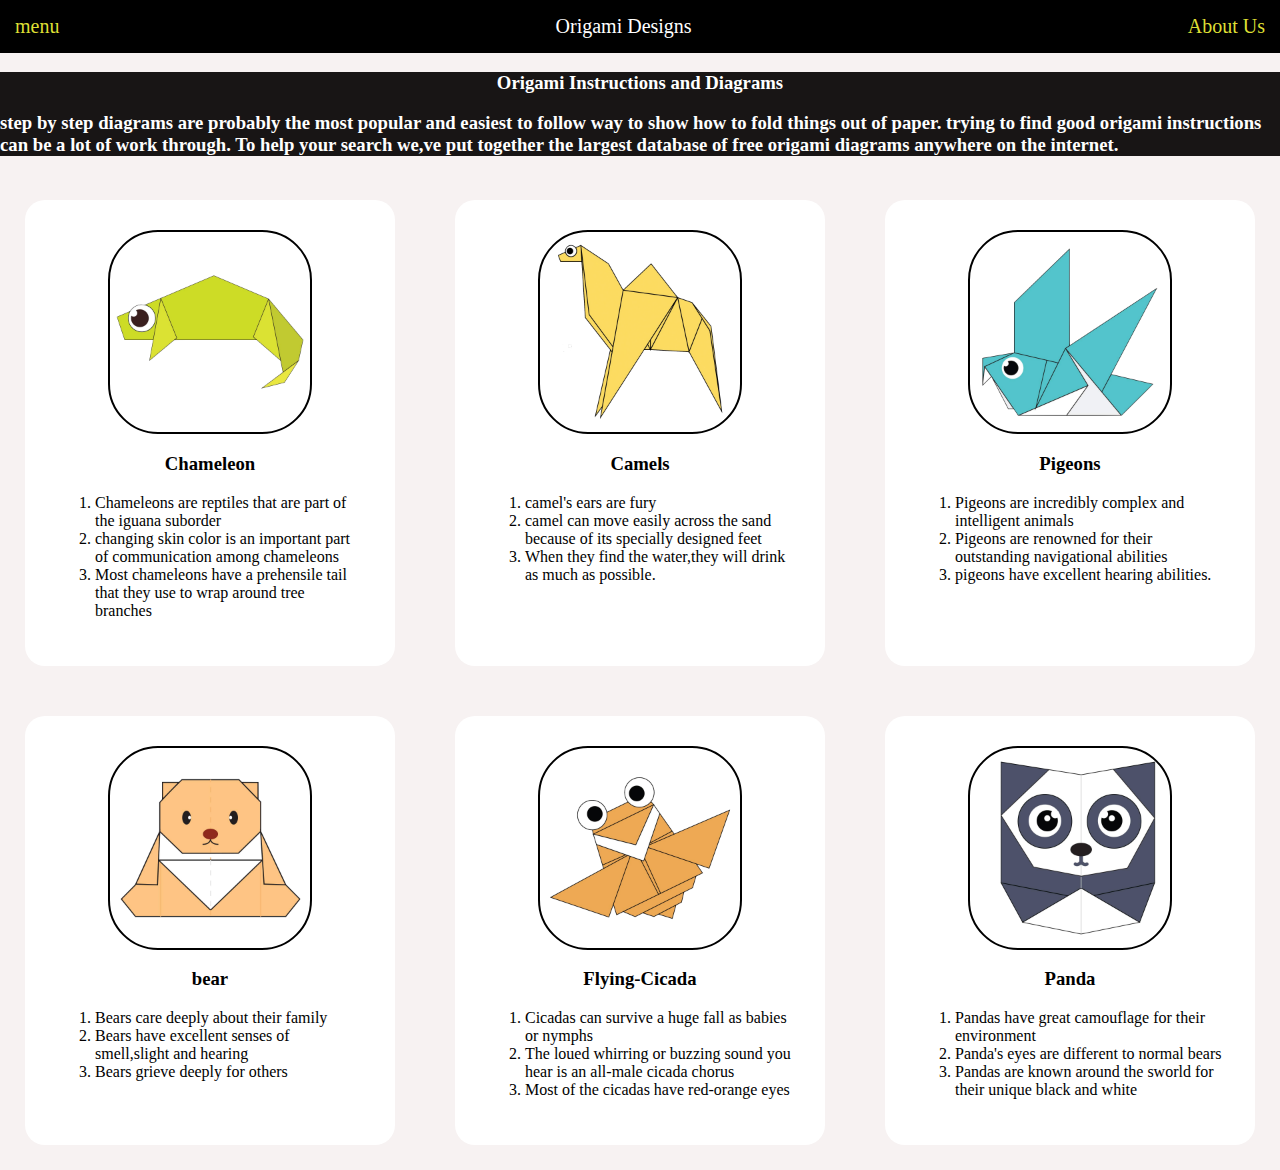
<file: index.html>
<Doctype html>
    <html>
        <head>
            <title>Origami Designs</title>
            <link rel="stylesheet" type="text/css" href="style.css">
            <style>
              img{
                  border:solid
                /* border-radius: 200px; */
              }    
            </style>
        </head>
        <body>
            <div class ="header">
              <div class="menu">
                  <div><a href ="#">menu</a></div>
                  <div>Origami Designs</div>
                  <div><a href ="about.html">About Us</a></div>
              </div>  
            </div>
           <div class="bodyImg">
               <!-- <img src="main2.jpg" height=600px width=100%> -->
               <center>
               <h3>Origami Instructions and Diagrams</h3>
               </center>
                   <h3>step by step diagrams are probably the most popular and easiest to follow way to show how to fold things out of paper.
                   trying to find good origami instructions can be a lot of work through. To help your search we,ve put
                   together the largest database of free origami diagrams anywhere on the internet.   
               </h3>
            
           </div>
           <div class ="grid">
               <div class="origami">
           <center>
           <a href="http://origami.me/chameleon" >
           <img src="img/chameleon.png" width="200px" height="200px" ></a> 
            <h3>Chameleon</h3>
        </center>
           <p><ol>
               <li>Chameleons are reptiles that are part of the iguana suborder</li>
               <li>changing skin color is an important part of communication among chameleons</li>
               <li>Most chameleons have a prehensile tail that they use to wrap around tree branches</li>
           </ol>
        </p>
               </div>
               <div class="origami">
            </center>
           <center>
            <a href="http://origami.me/camel" >
           <img src="img/camel.png" width="200px" height="200px" ></a> 
           <h3>Camels </h3> 
        </center>
       
        <p><ol>
               <li>camel's ears are fury</li>
               <li>camel can move easily across the sand because of its specially designed feet</li>
               <li>When they find the water,they will drink as much as possible.</li>
           </ol></p>
        
        </div>
        <div class="origami">
            <center>
           <a href="http://origami.me/pigeon" >
           <img src="img/pigeon.png" width="200px" height="200px" ></a> 
           <h3>Pigeons</h3>
        </center> 
           <p><ol>
               <li>Pigeons are incredibly complex and intelligent animals</li>
               <li>Pigeons are renowned for their outstanding navigational abilities</li>
               <li>pigeons have excellent hearing abilities.</li>
           </ol>
           </p>
        </div>
        <div class="origami">
           <center>
           <a href="http://origami.me/teddy" >
           <img src="img/teddy.png" width="200px" height="200px" ></a> 
           <h3>bear</h3>
           </center>
           <p><ol>
            <li>Bears care deeply about their family</li>
            <li>Bears have excellent senses of smell,slight and hearing</li>
            <li>Bears grieve deeply for others</li>
        </ol>
        </p>
    </div>
    <div class="origami">
        <center>
           <a href="http://origami.me/flying-cicada" >
           <img src="img/cicada.png" width="200px" height="200px" ></a> 
           <h3>Flying-Cicada</h3>
        </center>
        
        <p><ol>
            <li>Cicadas can survive a huge fall as babies or nymphs</li>
            <li>The loued whirring or buzzing sound you hear is an all-male cicada chorus</li>
            <li>Most of the cicadas have red-orange eyes</li>
        </ol>
        </p>
    </div>
    <div class="origami">
        <center>
           <a href="http://origami.me/panda" >
           <img src="img/panda.png" width="200px" height="200px" ></a>
            <h3>Panda</h3>
        </center>
        <p><ol>
            <li>Pandas have great camouflage for their environment</li>
            <li>Panda's eyes are different to normal bears</li>
            <li>Pandas are known around the sworld for their unique black and white</li>
        </ol>
    </p>
    </div>
        </div> 
        </body>
    </html>
</file>
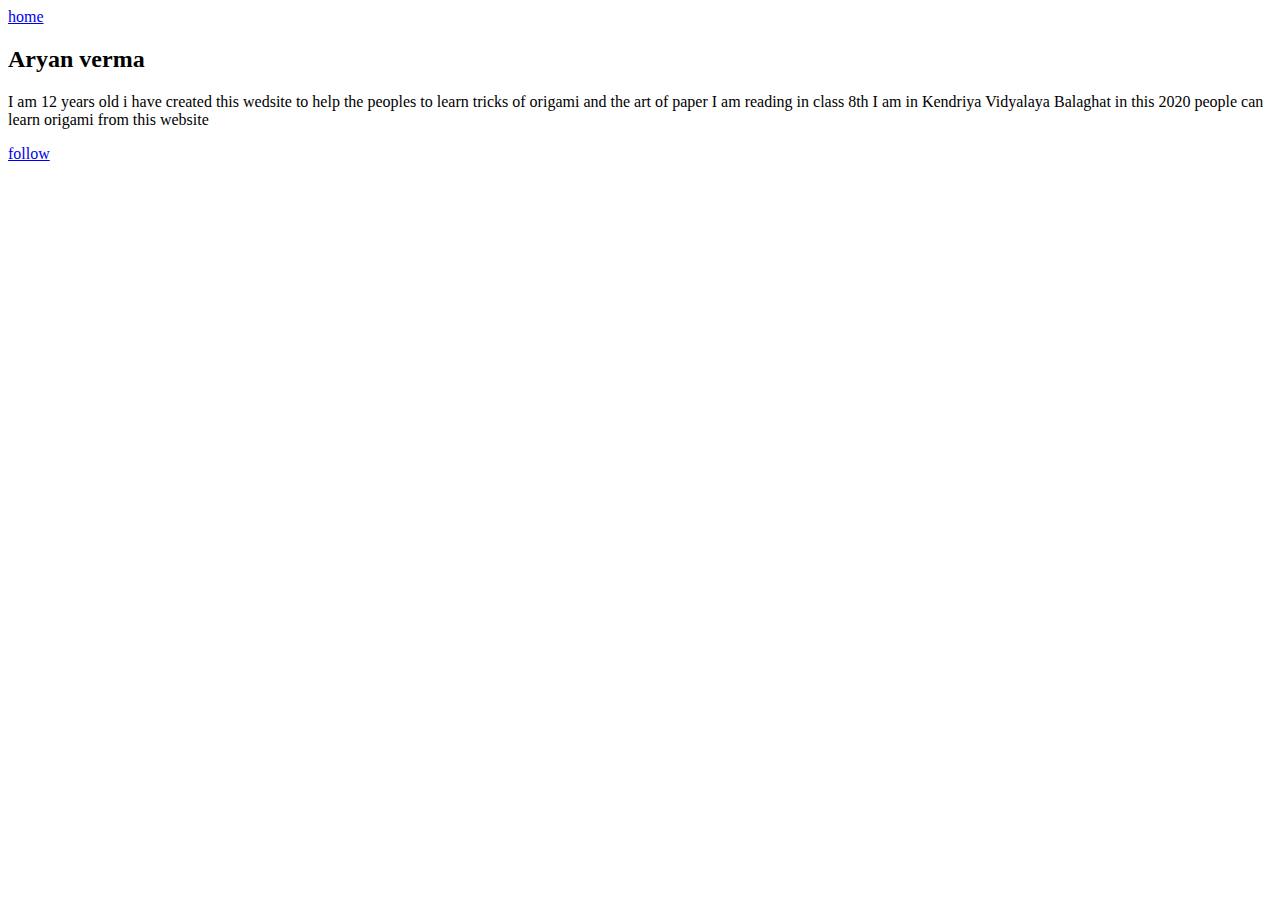
<file: about.html>
<!Doctype html>
<html>
    <head>
        <title>About me</title>
    </head>
    <body>
        <a href ="index.html">home</a>
        <div class = "header">
            <div><h2>Aryan verma</h2></div>
        </div>
        <div class="middler">
            <p>
                I am 12 years old i have created this wedsite to help the peoples to learn tricks 
                of origami and the art of paper I am reading in class 8th 
                I am in Kendriya Vidyalaya Balaghat in this 2020 people can learn 
                origami from this website 
            </p>

        </div>
        <div class="footer">
            <a href="https://www.youtube.com/channel/UC6mKEGWDLeowIV5xG6nvd4A">
                follow
            <!-- <img src="youtube.png" width="50px" height="50px"></a> -->
        </div>
    </body>
</html>
</file>
<file: style.css>
.menu{
   display: flex; 
   justify-content: space-between;
   background-color: #000000;
   padding: 15px;
   font-size: 20px;
   font-family: 'sans-serif' ;
   font-weight: 400;
   color: #ffffff;
}
body {
   margin: 0px;
   background-color: #f7f2f2;
}
.grid{
   display: flex;
   flex-wrap: wrap;
   display: flex; 
   justify-content: space-between;
}
.grid img{
   border: 2px solid #000000;
   border-radius: 50px;
}
.origami{
   border-radius: 20px;
   background-color: white;
   padding: 30px;
   margin: 25px;
   width: 310px;
   font-family: fantasy;
}
.bodyImg{
   background-color: rgb(24, 21, 21);
   color: white;
   font-family: cursive;
   }
.header{
   background-color: lightseagreen;
   
}
a:link{
   color:#dedf34;
}
a:visited{
   color: #ffffff;
}
.origami:hover{
   transform: scale(1.2);
}
.origami img{
   position: relative;
}
.origami p{
   position: absolute;
}
a {
   text-decoration: none;
}
</file>
